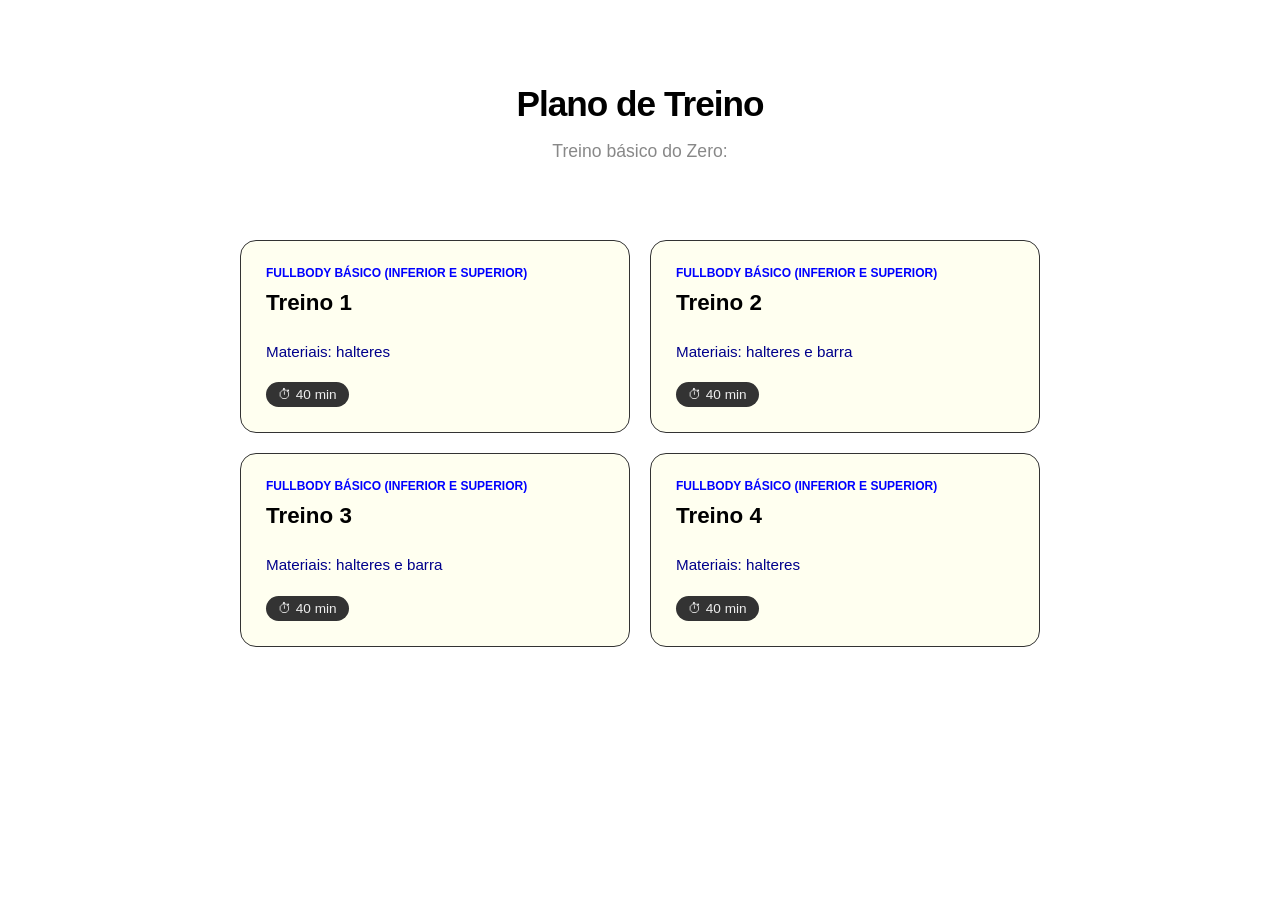
<file: index.html>
<!DOCTYPE html>
<html lang="pt-br">
<head>
    <meta charset="UTF-8">
    <meta name="viewport" content="width=device-width, initial-scale=1.0">
    <title>Menu | Treino Semanal</title>
    <link rel="stylesheet" href="style.css">
</head>
<body>
    <div class="container">
        <header>
            <h1>Plano de Treino</h1>
            <p class="subtitle">Treino básico do Zero:</p>
        </header>

        <nav class="menu-grid">
            <a href="treino.html?opcao=1" class="menu-card">
                <span class="badge">FullBody Básico (inferior e superior)</span>
                <h3>Treino 1</h3>
                <p>Materiais: halteres</p>
                <span class="time-est">⏱ 40 min</span>
            </a>

            <a href="treino.html?opcao=2" class="menu-card">
                <span class="badge">FullBody Básico (inferior e superior)</span>
                <h3>Treino 2</h3>
                <p>Materiais: halteres e barra</p>
                <span class="time-est">⏱ 40 min</span>
            </a>

            <a href="treino.html?opcao=3" class="menu-card">
                <span class="badge">FullBody Básico (inferior e superior)</span>
                <h3>Treino 3</h3>
                <p>Materiais: halteres e barra</p>
                <span class="time-est">⏱ 40 min</span>
            </a>

            <a href="treino.html?opcao=4" class="menu-card">
                <span class="badge">FullBody Básico (inferior e superior)</span>
                <h3>Treino 4</h3>
                <p>Materiais: halteres</p>
                <span class="time-est">⏱ 40 min</span>
            </a>

        </nav>
    </div>
</body>
</html>
</file>
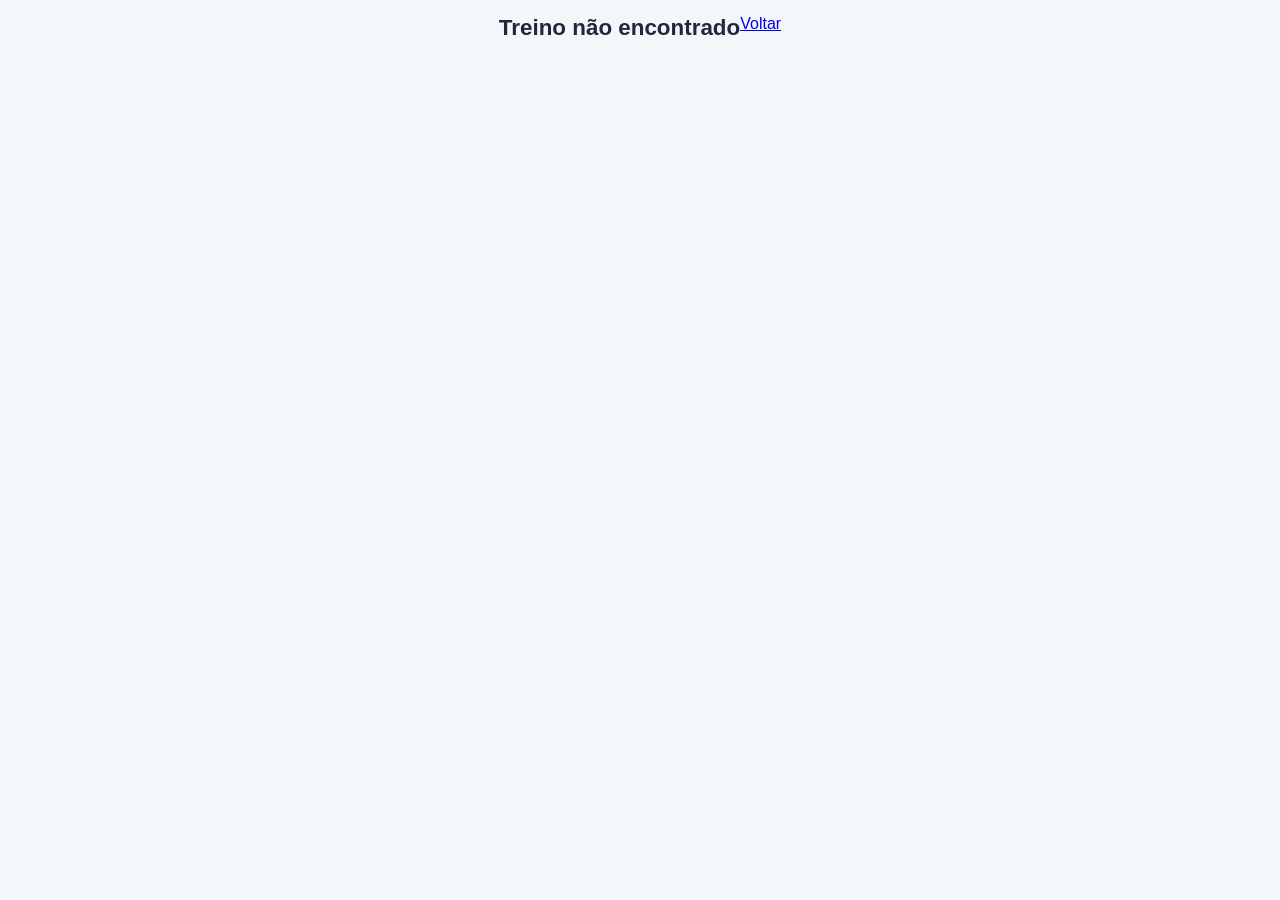
<file: treino.html>
<!DOCTYPE html>
<html lang="pt-br">
<head>
    <meta charset="UTF-8">
    <meta name="viewport" content="width=device-width, initial-scale=1.0">
    <title>Treino em Andamento | Gym Flow</title>
    <link rel="stylesheet" href="subestilo.css">
</head>
<body>
    <div class="container">
        <header class="workout-header">
            <a href="index.html" class="btn-back">← Voltar</a>
            <h1 id="workout-title">Carregando...</h1>
            <div id="workout-duration" class="time-est"></div>
        </header>

        <section class="warmup-display">
            <h2>🔥 Aquecimento</h2>
            <p id="warmup-content">Carregando aquecimento...</p>
        </section>

<div class="info-treino" style="padding: 0 10px;">
    <p id="main-part-content" style="font-weight:600; color:#0ea5e9; margin-bottom:10px;"></p>
    <p id="cool-down-content" style="font-style:italic; color:#64748b; font-size:0.9rem; margin-bottom:20px;"></p>
</div>

        <hr class="separator">
	<h4 class="main_part"><b>Parte Principal (25 min):</b> 2 a 3 séries de 8 a 12 repetições</h4>
        <main class="workout-list-container">
            <ul id="exercise-list" class="exercise-list">
                </ul>
        </main>

	<section class="arref-display">
            <h2>❄️ Alongamento e finalização</h2>
            <p id="arref-content">Bicicleta em ritmo muito lento e alongamento leve.</p>
        </section>

        <footer>
            <button id="finish-workout" class="btn-finish" onclick="window.location.href='index.html'">Finalizar Treino</button>
        </footer>
    </div>

    <script src="script.js"></script>
</body>
</html>
</file>
<file: style.css>
body {
    font-family: 'Segoe UI', Roboto, Helvetica, Arial, sans-serif;
    background-color: white; 
    color: black;
    margin: 0;
    padding: 0;
    display: flex;
    justify-content: center;
}

.container {
    width: 100%;
    max-width: 800px;
    padding: 20px;
}


header {
    text-align: center;
    padding: 40px 0;
}

h1 {
    font-size: 2.2rem;
    margin-bottom: 10px;
    letter-spacing: -1px;
}

.subtitle {
    color: #888;
    font-size: 1.1rem;
}


.menu-grid {
    display: grid;
    grid-template-columns: repeat(auto-fit, minmax(280px, 1fr));
    gap: 20px;
    margin-top: 20px;
}


.menu-card {
    background-color: ivory;
    border: 1px solid #333;
    border-radius: 16px;
    padding: 25px;
    text-decoration: none;
    color: inherit;
    transition: all 0.3s ease;
    display: flex;
    flex-direction: column;
    position: relative;
    overflow: hidden;
}


.menu-card:hover {
    transform: translateY(-5px);
    border-color: #00adb5;
    background-color: white;
    box-shadow: 0 10px 20px rgba(0, 0, 0, 0.5);
}

.badge {
    font-size: 0.75rem;
    text-transform: uppercase;
    font-weight: bold;
    color: blue;
    margin-bottom: 10px;
}

.menu-card h3 {
    margin: 0 0 10px 0;
    font-size: 1.4rem;
}

.menu-card p {
    color: darkblue;
    font-size: 0.95rem;
    line-height: 1.4;
    margin-bottom: 20px;
    flex-grow: 1;
}

.time-est {
    font-size: 0.85rem;
    background: #333;
    padding: 5px 12px;
    border-radius: 20px;
    width: fit-content;
    color: #eee;
}

/* Ajuste para telas pequenas */
@media (max-width: 600px) {
    h1 { font-size: 1.8rem; }
    .menu-grid { grid-template-columns: 1fr; }
}
</file>
<file: subestilo.css>
* {
    box-sizing: border-box;
}

body {
    font-family: 'Segoe UI', Roboto, Helvetica, Arial, sans-serif;
    background-color: #f4f7f9;
    color: #334155;
    margin: 0;
    padding: 15px; 
    display: flex;
    justify-content: center;
    transition: background-color 0.3s ease;
}

.container {
    width: 100%;
    max-width: 600px;
    background: #ffffff;
    padding: 20px; 
    border-radius: 20px;
    box-shadow: 0 10px 25px rgba(0,0,0,0.05);
}

.workout-header {
    margin-bottom: 30px;
}

.btn-back {
    display: inline-block;
    color: #64748b;
    text-decoration: none;
    font-size: 0.9rem;
    margin-bottom: 15px;
    transition: color 0.2s;
}

.btn-back:hover {
    color: #0ea5e9;
}

h1 {
    font-size: 1.4rem; 
    color: #1e293b;
    margin: 0 0 8px 0;
}

.time-est {
    display: inline-block;
    font-size: 0.85rem;
    color: #1C1C1C;
    background: #e0f2fe;
    padding: 4px 12px;
    border-radius: 15px;
    font-weight: 600;
}

.warmup-display {
    background: #FFE4E1;
    padding: 15px;
    border-radius: 12px;
    border-left: 4px solid red;
    margin-bottom: 20px;
}

.warmup-display h2 {
    font-size: 0.85rem;
    text-transform: uppercase;
    letter-spacing: 1px;
    margin: 0 0 10px 0;
    color: #000000;
}

#warmup-content {
    line-height: 1.4;
    margin: 0;
    color: #170504;
    font-size: 0.95rem;
}

.arref-display {
    background: #faf8f7;
    padding: 15px;
    border-radius: 12px;
    border-left: 4px solid #19f7f7;
    margin-bottom: 25px;
}

.arref-display h2 {
    font-size: 0.85rem;
    text-transform: uppercase;
    letter-spacing: 1px;
    margin: 0 0 10px 0;
    color: #000000;
}

#arref-content {
    line-height: 1.4;
    margin: 0;
    color: #170504;
    font-size: 0.95rem;
}

.separator {
    border: 0;
    border-top: 1px solid #f1f5f9;
    margin: 20px 0;
}

.exercise-list {
    list-style: none;
    padding: 0;
    margin: 0;
}

.exercise-list li {
    display: flex;
    flex-direction: column;
    align-items: center;
    padding: 12px;
    background: #fff;
    border: 1px solid #f1f5f9;
    border-radius: 12px;
    margin-bottom: 15px;
    gap: 15px;
    width: 100%;
}

.exercise-image-container {
    width: 100%; 
    max-width: 100%; 
    height: auto;
    aspect-ratio: 4 / 3;
    border-radius: 8px;
    overflow: hidden;
    display: block;
    background: #f8fafc;
}

.exercise-img {
    width: 100%;
    height: 100%;
    object-fit: contain;
    object-position: center;
    display: block;
}

.exercise-list li:has(input:checked) .exercise-image-container {
    display: none;
}

.exercise-content {
    display: flex;
    align-items: center;
    justify-content: center;
    width: 100%;
}

.exercise-list li:has(input:checked) {
    flex-direction: row;
    justify-content: flex-start;
}

.exercise-list li:has(input:checked) .exercise-content {
    justify-content: flex-start;
}

.main_part {
    background-color: lightgray;
    color: navy;
    padding: 10px;
    text-align: center;
    border-radius: 15px;
    margin-bottom: 20px;
    font-weight: 600;
    width: 100%;
}

.exercise-list input[type="checkbox"] {
    width: 26px;
    height: 26px;
    margin-right: 12px;
    cursor: pointer;
    accent-color: #0ea5e9;
    flex-shrink: 0;
}

.exercise-list span {
    font-size: 1rem;
    font-weight: 500;
    line-height: 1.3;
    display: none;
    word-break: break-word;
}

.exercise-list input:checked + span {
    display: block;
    text-decoration: line-through;
    color: #cbd5e1;
}

.btn-finish {
    width: 100%;
    background: #1e293b;
    color: white;
    border: none;
    padding: 16px;
    border-radius: 12px;
    font-size: 1rem;
    font-weight: 600;
    cursor: pointer;
    margin-top: 20px;
}

@media (max-width: 480px) {
    body {
        padding: 10px;
    }
    .container {
        padding: 15px;
    }
    h1 {
        font-size: 1.2rem;
    }
    .exercise-list li {
        padding: 10px;
    }
}
</file>
